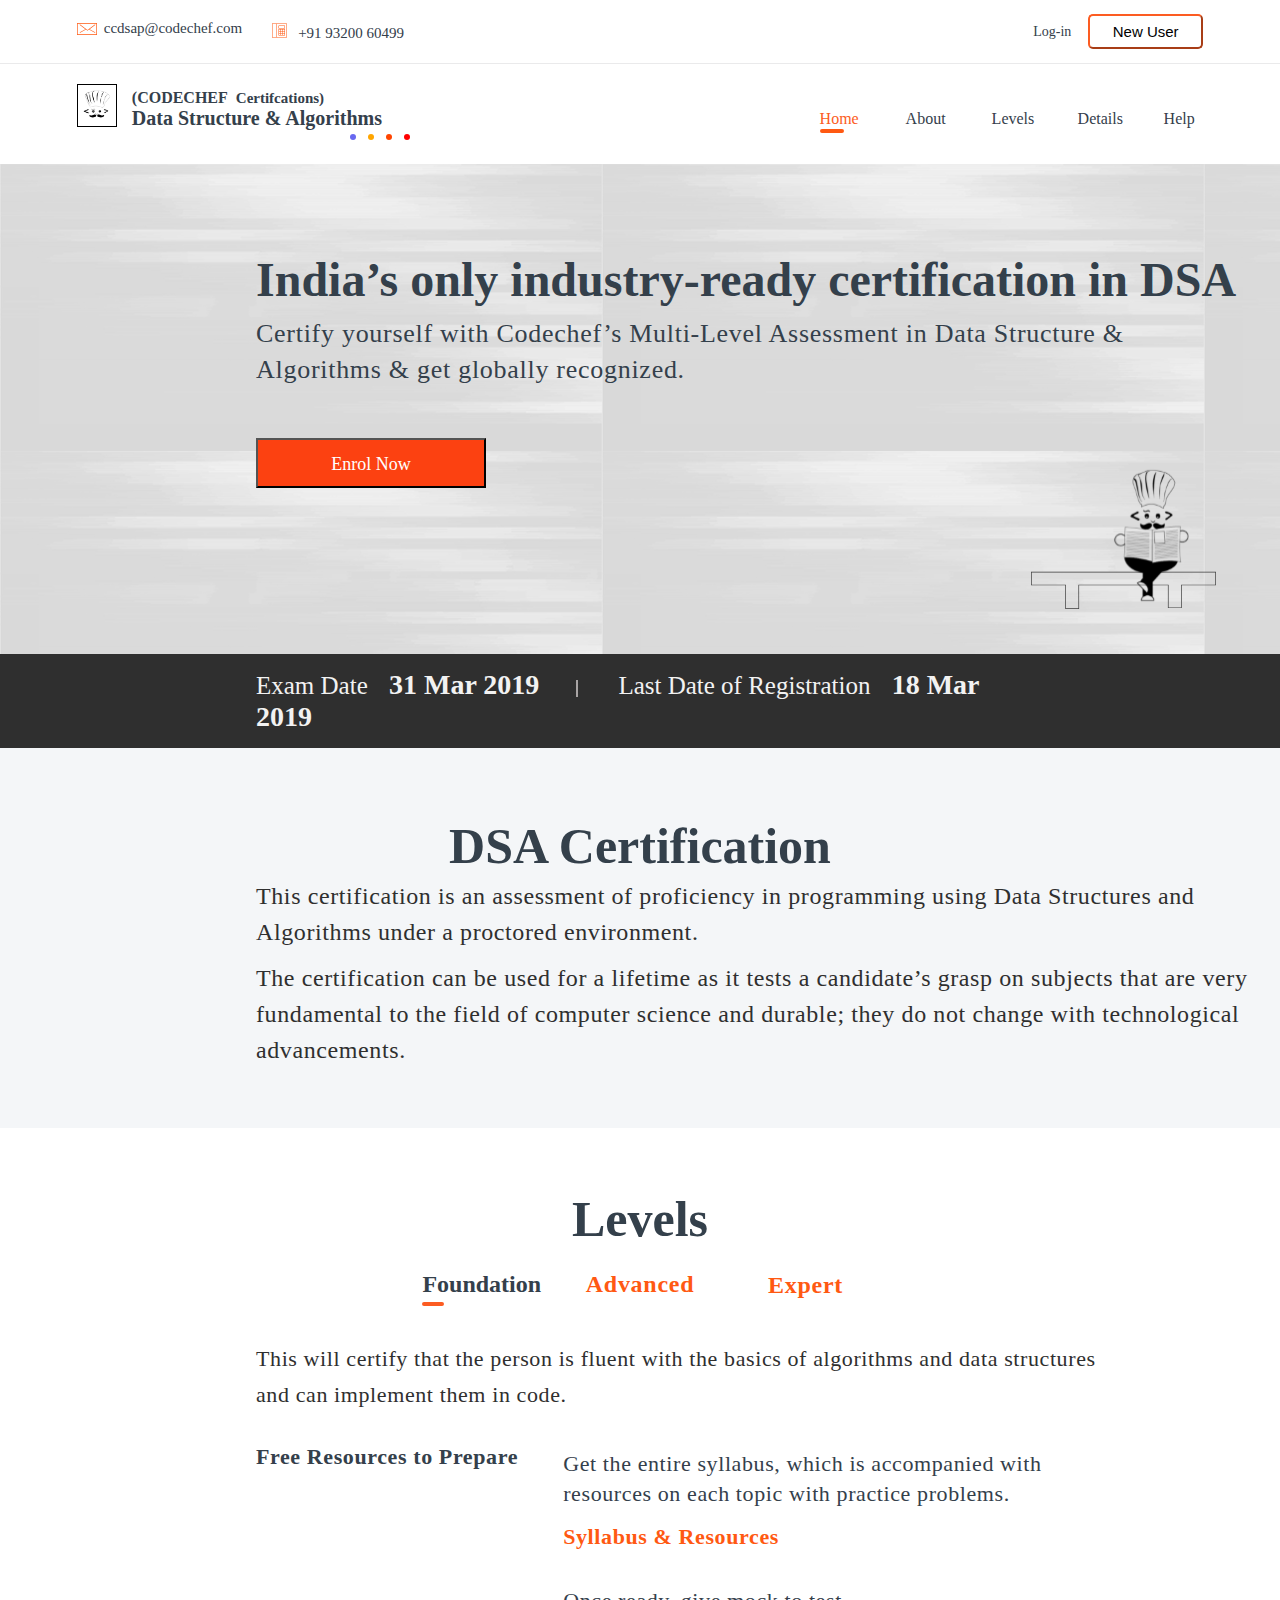
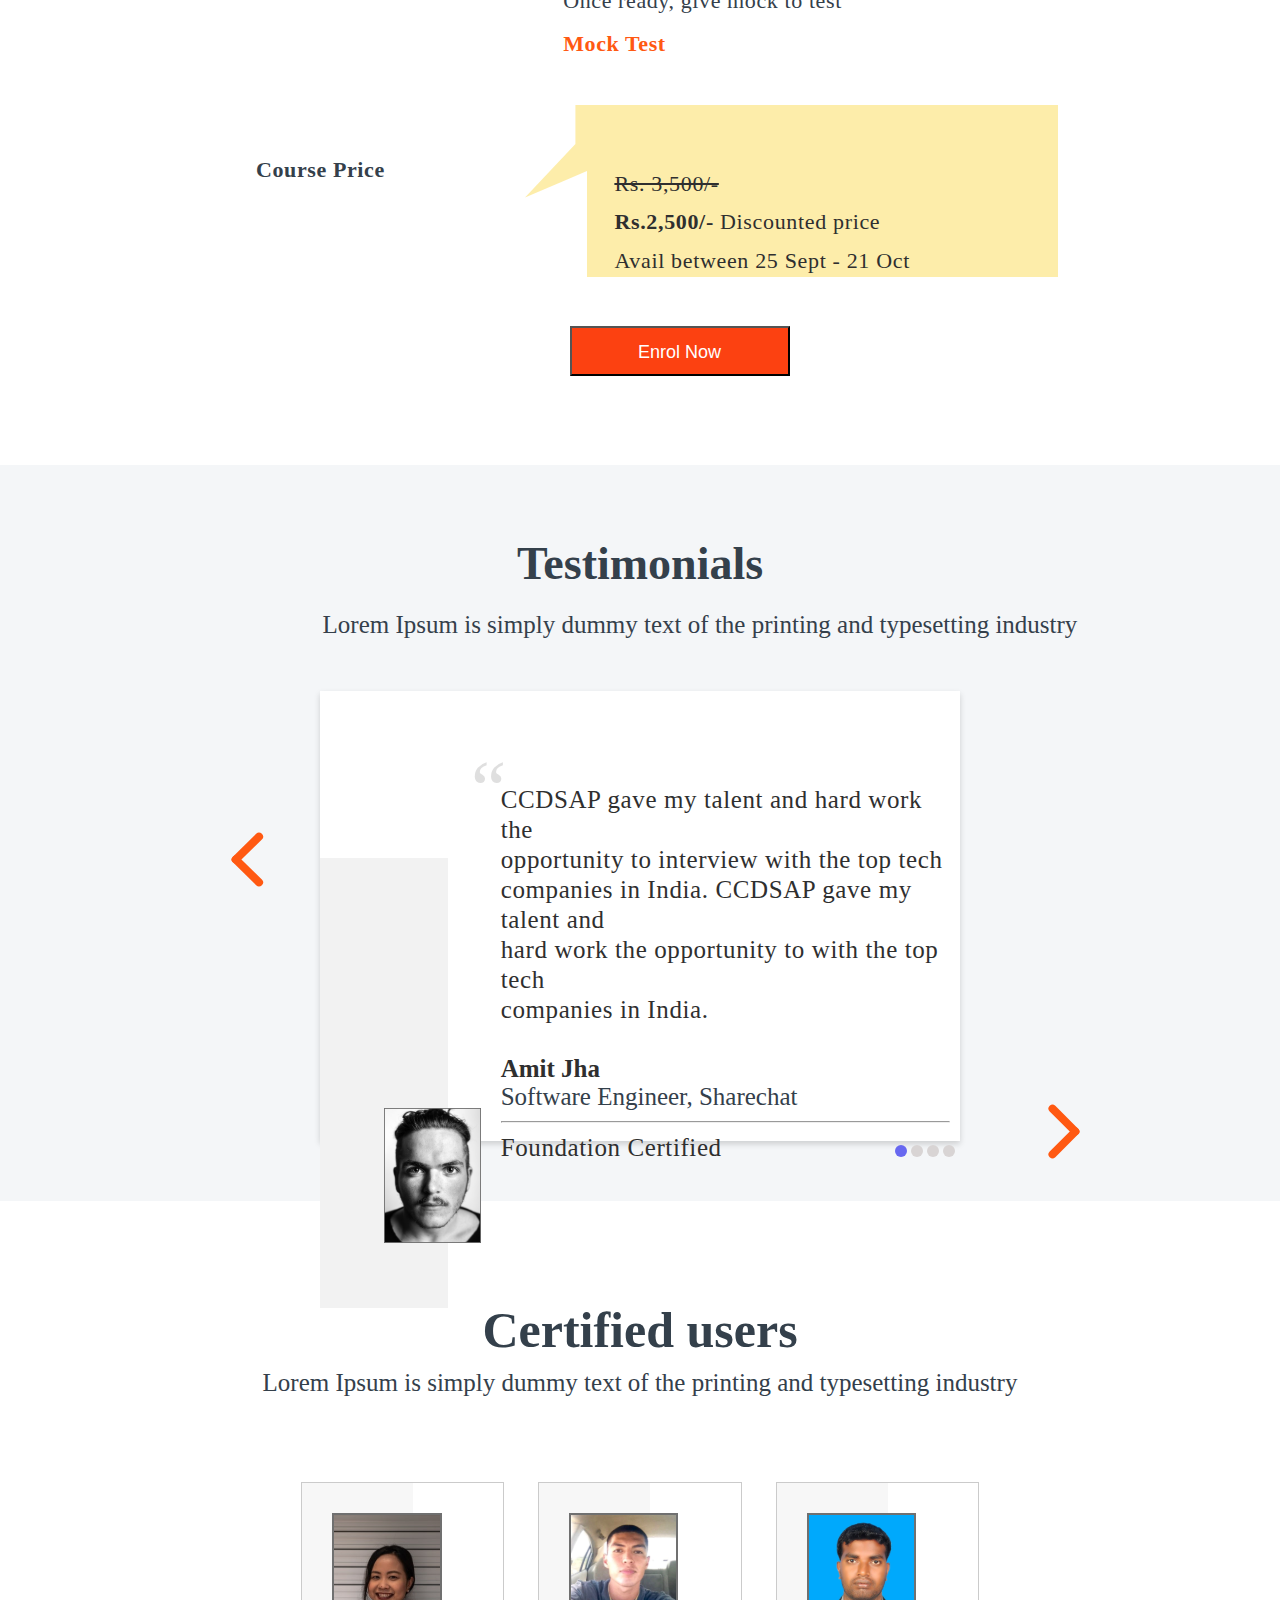
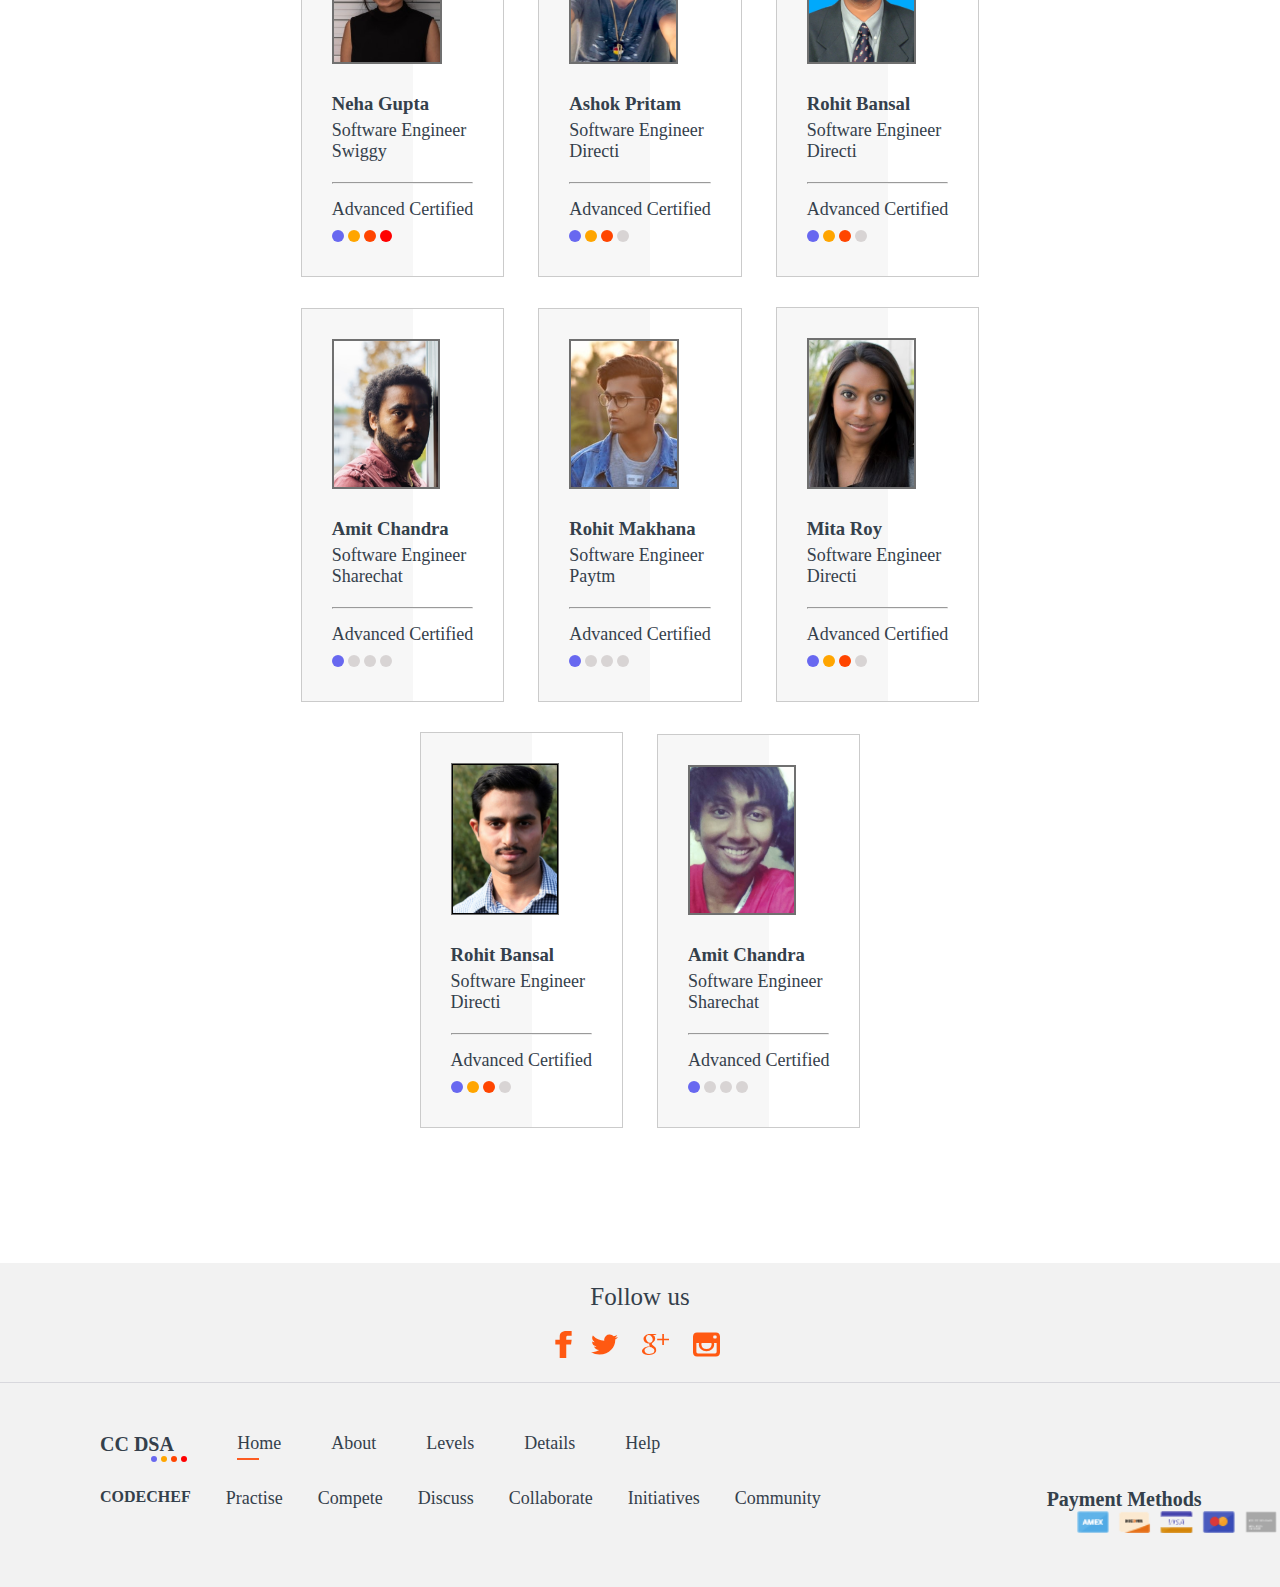
<file: index.html>
<!DOCTYPE html>
<html lang="en">

<head>
  <title>CodeChef</title>
  <link rel="shortcut icon" type="image/png" href="Assets/c99234ff12df09f980c6293ae48a4d5d" />
  <meta charset="UTF-8">
  <link rel="stylesheet" type="text/css" href="main.css">
  <link rel="stylesheet" type="text/css" href="main-576.css">
  <link rel="stylesheet" type="text/css" href="main-768.css">
  <link rel="stylesheet" type="text/css" href="main-375.css">
  <meta name="viewport" content="width=device-width, initial-scale=1.0">
</head>

<body>
  <div class="Container">
    <div class="nav-Container">
      <div class="nav-left">
        <img src="Assets/Mail Ico.svg">
        <span>ccdsap@codechef.com</span>
        <div class="phonelogo">
          <img src="Assets/Phone Ico.svg">
          <span>+91 93200 60499</span>
        </div>
      </div>
      <div class="nav-right">
        <div class="loginButton">Log-in</div>
        <button class="userButton">New User</button>
      </div>
    </div>
    <div class="container">
      <div class="Navigation">
        <img src="Assets/8d35e48c2b05e036f7298901893e81dc">
        <div class="Navigation-Text">
          <b>(CODECHEF<span>Certifcations)</span></b>
          <h1>Data Structure & Algorithms</h1>
          <div class="dot">
            <span class="skill-dot purple"></span>
            <span class="skill-dot orange"></span>
            <span class="skill-dot orangered"></span>
            <span class="skill-dot red"></span>
          </div>
        </div>
      </div>
      <div class="Navigation-menu">
        <a class="home">Home
          <hr class="horizontal"></a>
        <a>About</a>
        <a>Levels</a>
        <a>Details</a>
        <a>Help</a>
      </div>
    </div>
    <div class="information">
      <div class="information-text">
        <h1>India’s only industry-ready certification in DSA</h1>
        <p>Certify yourself with Codechef’s Multi-Level Assessment in Data Structure & </br> Algorithms & get
          globally recognized.</p>
      </div>
      <button class="button">Enrol Now</button>
      <div class="chefphoto">
        <img src="Assets/Chef.svg">
      </div>
    </div>
    <div class="Registration">
      <div class="box">
        <span class="title">
          Exam Date
        </span>
        <span class="date">
         <b>31 Mar 2019</b>
        </span>
        <div class="box left-border">
          <span class="title">
            Last Date of Registration
          </span>
          <span class="date">
          <b>18 Mar 2019</b>
          </span>
        </div>
      </div>
    </div>
    <div class="Maindiv">
      <h2>DSA Certification</h2>
      <p>This certification is an assessment of proficiency in programming using Data Structures and</br>
        Algorithms under a proctored environment.</p>
      <p>The certification can be used for a lifetime as it tests a candidate’s grasp on subjects that are
        very</br>
        fundamental to the field of computer science and durable; they do not change with technological</br>
        advancements.</p>
    </div>

    <div class="main-container">
      <div class="menu">
        <h4>Levels</h4>
      </div>
      <div class="menu-1">
        <h4>Foundation
          <hr class="horizontal-1">
        </h4>
      </div>
      <div class="menu-2">
        <h4>Advanced</h4>
      </div>
      <div class="menu-3">
        <h4>Expert</h4>
      </div>

      <div class="Content">
        <p>This will certify that the person is fluent with the basics of algorithms and data structures</br>
          and can implement them in code.</p>
      </div>

      <div class="Content-1">
        <h6>Free Resources to Prepare</h6>
        <p>Get the entire syllabus, which is accompanied with</br>
          resources on each topic with practice problems.</p>
        <h5>Syllabus & Resources</h5>
        <div class="Content-2">
          Once ready, give mock to test
        </div>
        <h5>Mock Test</h5>
      </div>
      <div class="column">
        <h4>Course Price</h4>
        <img class="img-1" src="Assets/Path%201381.svg">
        <img class="img" src="Assets/Path%20-1.svg">
        <div class="Price-1"><strike>Rs. 3,500/-</strike></div>
        <div class="Price-2"><b>Rs.2,500/-</b> Discounted price</div>
        <div class="Price-3">Avail between 25 Sept - 21 Oct</div>
      </div>
      <button class="button-1">Enrol Now</button>
    </div>

    <div class="Testimonials">
      <h1>Testimonials</h1>
      <p class="center">Lorem Ipsum is simply dummy text of the printing and typesetting industry</p>
      <div class="Arrow">
        <img src="Assets/Arrow-Previous.svg">
      </div>
      <div class="social">
        <div class="opportunity-text">
          <img src="Assets/%E2%80%9C.svg">
          <p>CCDSAP gave my talent and hard work the</br>
            opportunity to interview with the top tech</br>
            companies in India. CCDSAP gave my talent and</br>
            hard work the opportunity to with the top tech</br>
            companies in India.</p>
          <h6>Amit Jha</h6>
          <div class="social-1">
            Software Engineer, Sharechat
          </div>
          <div class="line">
            <hr>
          </div>
          <div class="Foundation-1">
            <p>Foundation Certified</p>
          </div>
          <div class="points">
            <span class="points1 purple"></span>
            <span class="points1 grey"></span>
            <span class="points1 grey"></span>
            <span class="points1 grey"></span>
          </div>
        </div>
        <div class="photo">
          <img src="Assets/Rectangle%201990.svg">
        </div>
        <div class="Arrow1">
          <img src="Assets/Arrow-Next.svg">
        </div>
      </div>
    </div>
    <div class="post">
      <h1>Certified users</h1>
      <p class="text-1">Lorem Ipsum is simply dummy text of the printing and typesetting industry<p>
          <div class="card">
            <div class="Cards">
              <div class="Box cardbox">
                <img src="Assets/Group%20-2.svg">
                <h3>Neha Gupta</h3>
                <p>Software Engineer <br>Swiggy</p>
                <div class="line1">
                  <hr>
                </div>
                <div class="Advanced">
                  <p>Advanced Certified</p>
                </div>
                <div class="point">
                  <span class="skill-point purple"></span>
                  <span class="skill-point orange"></span>
                  <span class="skill-point orangered"></span>
                  <span class="skill-point red"></span>
                </div>
              </div>
              <div class="Box cardbox">
                <img src="Assets/Group%202137.svg">
                <h3>Ashok Pritam</h3>
                <p>Software Engineer <br>Directi</p>
                <div class="line1">
                  <hr>
                </div>
                <div class="Advanced">
                  <p>Advanced Certified</p>
                </div>
                <div class="point">
                  <span class="skill-point purple"></span>
                  <span class="skill-point orange"></span>
                  <span class="skill-point orangered"></span>
                  <span class="skill-point grey"></span>
                </div>
              </div>
              <div class="Box cardbox">
                <img src="Assets/Group%20-1.svg">
                <h3>Rohit Bansal</h3>
                <p>Software Engineer <br>Directi</p>
                <div class="line1">
                  <hr>
                </div>
                <div class="Advanced">
                  <p>Advanced Certified</p>
                </div>
                <div class="point">
                  <span class="skill-point purple"></span>
                  <span class="skill-point orange"></span>
                  <span class="skill-point orangered"></span>
                  <span class="skill-point grey"></span>
                </div>
              </div>
              <div class="Box cardbox">
                <img src="Assets/Rectangle%201966.svg">
                <h3>Amit Chandra</h3>
                <p>Software Engineer <br>Sharechat</p>
                <div class="line1">
                  <hr>
                </div>
                <div class="Advanced">
                  <p>Advanced Certified</p>
                </div>
                <div class="point">
                  <span class="skill-point purple"></span>
                  <span class="skill-point grey"></span>
                  <span class="skill-point grey"></span>
                  <span class="skill-point grey"></span>
                </div>
              </div>
              <div class="Box cardbox">
                <img src="Assets/Group%20-5.svg">
                <h3>Rohit Makhana</h3>
                <p>Software Engineer <br>Paytm</p>
                <div class="line1">
                  <hr>
                </div>
                <div class="Advanced">
                  <p>Advanced Certified</p>
                </div>
                <div class="point">
                  <span class="skill-point purple"></span>
                  <span class="skill-point grey"></span>
                  <span class="skill-point grey"></span>
                  <span class="skill-point grey"></span>
                </div>
              </div>
              <div class="Box cardbox">
                <img src="Assets/Group%20-4.svg">
                <h3>Mita Roy</h3>
                <p>Software Engineer <br>Directi</p>
                <div class="line1">
                  <hr>
                </div>
                <div class="Advanced">
                  <p>Advanced Certified</p>
                </div>
                <div class="point">
                  <span class="skill-point purple"></span>
                  <span class="skill-point orange"></span>
                  <span class="skill-point orangered"></span>
                  <span class="skill-point grey"></span>
                </div>
              </div>
              <div class="Box cardbox">
                <img src="Assets/Screen%20Shot%202019-03-14%20at%2010.05.17%20PM.svg">
                <h3>Rohit Bansal</h3>
                <p>Software Engineer <br>Directi</p>
                <div class="line1">
                  <hr>
                </div>
                <div class="Advanced">
                  <p>Advanced Certified</p>
                </div>
                <div class="point">
                  <span class="skill-point purple"></span>
                  <span class="skill-point orange"></span>
                  <span class="skill-point orangered"></span>
                  <span class="skill-point grey"></span>
                </div>
              </div>
              <div class="Box cardbox">
                <img src="Assets/Group%20-6.svg">
                <h3>Amit Chandra</h3>
                <p>Software Engineer <br>Sharechat</p>
                <div class="line1">
                  <hr>
                </div>
                <div class="Advanced">
                  <p>Advanced Certified</p>
                </div>
                <div class="point">
                  <span class="skill-point purple"></span>
                  <span class="skill-point grey"></span>
                  <span class="skill-point grey"></span>
                  <span class="skill-point grey"></span>
                </div>
              </div>
            </div>
          </div>
    </div>
    <div class="Footer">
      <div class="container-1">
        <p>Follow us</p>
        <div class="footer">
          <img class="footer-1" src="Assets/facebook.svg">
          <img class="footer-2" src="Assets/twitter.svg">
          <img class="footer-2" src="Assets/google%20+.svg">
          <img class="footer-2" src="Assets/instegram.svg">
        </div>
      </div>
      <div class="small-footer">
        <div class="link-1">
          <b>CC DSA</b>
          <div class="Item-1">
            <span class="skill-Item purple"></span>
            <span class="skill-Item orange"></span>
            <span class="skill-Item orangered"></span>
            <span class="skill-Item red"></span>
          </div>
          <a class="Home">Home
            <hr class="horizontal-line"></a>
          <a>About</a>
          <a>Levels</a>
          <a>Details</a>
          <a>Help</a>
        </div>
        <div class="link-2">
          <b>CODECHEF</b>
          <a>Practise</a>
          <a>Compete</a>
          <a>Discuss</a>
          <a>Collaborate</a>
          <a>Initiatives</a>
          <a>Community</a>
          <div class="Footer-1">
            <div class="title-1">
              <b>Payment Methods</b>
              <img class="Payment-photo" src="Assets/Payment%20Images.svg">
            </div>
          </div>
        </div>
      </div>
    </div>
  </div>
</body>

</html>
</file>
<file: main.css>
@media (min-width: 768px) {
  .Registration {
    padding-top: 20px;
    padding-bottom: 20px;
  }
  .Registration .box:nth-child(2) {
    margin-left: 40px;
  }
  .Registration .left-border {
    border-left: 2px solid rgb(168, 164, 164);
    padding-left: 40px;
    margin-left: 30px;
    display: inline;
  }
  .Registration .title {
    margin-right: 15px;
  }
  .Cards {
    padding: 0px 18%;
  }
  .link-1 a {
    padding-left: 50px;
  }

}

* {
  padding: 0px;
  margin: 0px;
}

.Container {
  width: 100%;
}

.nav-Container {
  border-bottom: 1px solid #eaeaeb;
  width: 100%;
  height: 50px;
  margin-top: 1%;
  color: #34404b;
  font-family: Ubuntu;
  background-color: #ffffff;
}

.nav-left {
  display: -webkit-inline-flex;
  padding-left: 6%;
}

.nav-left img {
  height: 12px;
  margin-top: 10px;
}

.nav-left span {
  padding-left: 7px;
  font-size: 15px;
  margin-top: 7px;
}

.phonelogo img {
  height: 15px;
  margin-top: 10px;
}

.phonelogo {
  padding-left: 30px;
}

.nav-right {
  float: right;
  padding-right: 6%;
  display: -webkit-inline-flex;
  padding-top: 1px;
  color: #34404b;
  font-family: Ubuntu;
}

.loginButton {
  width: 40px;
  height: 17px;
  margin-top: 10px;
  margin-right: 15px;
  font-size: 14px;
}

.userButton {
  height: 35px;
  width: 115px;
  background-color: white;
  border-radius: 5px;
  border-color: rgb(252, 92, 34);
  font-size: 15px;
}

.container {
  color: #34404b;
  height: 100px;
  font-family: Ubuntu;
  background-color: #ffffff;
}

.Navigation {
  display: flex;
}

.Navigation img {
  width: 38px;
  height: 41px;
  margin-left: 6%;
  margin-top: 20px;
  border: 1px solid black;
}

.Navigation h1 {
  width: 301px;
  height: 24px;
  font-size: 20px;
}

.Navigation span {
  margin-left: 8px;
  font-size: 15px;
}

.Navigation-Text {
  margin-left: 15px;
  margin-top: 25px;
}

.dot {
  padding-left: 70%;
  margin-top: -5px;
}

.skill-dot{
  height: 6px;
  width: 6px;
  border-radius: 50%;
  display: inline-block;
}

.Navigation-menu {
  float: right;
  padding-right: 5.5%;
  color: #34404b;
  font-family: Ubuntu;
  display: flex;
}

.Navigation-menu a {
  font-size: 16px;
  padding-left: 40px;
  margin-top: -8%;
  width: 46px;
  height: 19px;
  line-height: 19px;
}

.home {
  color: rgb(252, 92, 34);
}

hr.horizontal {
  border: 2px solid #ff5912;
  width: 20px;
  border-radius: 3px;
  margin-top: 1px;
}

.information {
  background-image: url("Assets/587a439bb0b3561306f2c444d571fc27");
  width: 100%;
  height: 490px;
  font-family: "Ubuntu", sans-serif !important;
  color: #666;
}
.information-text {
  margin-left: 20%;
  padding-top: 7%;
}

.information-text h1 {
  font-size: 48px;
  color: #34404b;
  font-family: "Ubuntu Medium";
  line-height: 53px;
}

.information-text p {
  font-size: 26px;
  margin-top: 10px;
  color: #34404b;
  font-family: Ubuntu;
  font-weight: 400;
  letter-spacing: 0.72px;
  line-height: 36px;
}

.button {
  width: 230px;
  height: 50px;
  background-color: #fc4111;
  color: #ffffff;
  font-size: 18px;
  margin-top: 50px;
  margin-left: 20%;
  font-family: Ubuntu;
  line-height: 48px;
}

.chefphoto {
  float: right;
  padding-right: 5%;
  margin-top: 5.5%;
}

.Registration {
  padding:15px 20%;
  background-color: #2f2f2f;
  color: #f2f2f2;

}

.Registration .title {
  font-size: 25px;
}

.Registration .date {
  font-size: 28px;
}

.Maindiv {
  background-color: #f4f6f8;
  width: 100%;
  height: auto;
  padding-bottom: 60px;
  font-family: Ubuntu;
}

.Maindiv h2 {
  text-align: center;
  padding-top: 6%;
  font-size: 50px;
  line-height: 43px;
  color: #34404b;
}

.Maindiv p {
  margin-left: 20%;
  font-size: 24px;
  margin-top: 10px;
  line-height: 1.6;
  color: #2f2f2f;
  letter-spacing: 0.6px;
  line-height: 36px;
}

.main-container {
  width: 100%;
  color: #34404b;
  font-family: Ubuntu;
}

.menu h4 {
  text-align: center;
  padding-top: 70px;
  font-size: 50px;
  line-height: 43px;
}

.menu-1 h4 {
  font-size: 24px;
  margin-left: 33%;
  margin-top: 30px;
}

.menu-2 h4 {
  font-size: 24px;
  text-align: center;
  margin-top: -40px;
  color: #ff5912;
  letter-spacing: 0.72px;
  line-height: 36px;
}

.menu-3 h4 {
  font-size: 24px;
  margin-left: 60%;
  margin-top: -35px;
  color: #ff5912;
  letter-spacing: 0.72px;
  line-height: 36px;
}

hr.horizontal-1 {
  border: 2px solid rgb(252, 92, 34);
  width: 2%;
  border-radius: 3px;
  margin-top: 4px;
}

.Content {
  margin-left: 20%;
  font-size: 22px;
  margin-top: 3%;
  line-height: 1.6;
  color: #2f2f2f;
  letter-spacing: 0.6px;
  line-height: 36px;
}

.Content-1 {
  margin-left: 20%;
  margin-top: 2%;
}

.Content-1 h6 {
  font-size: 22px;
  margin-top: 1%;
  letter-spacing: 0.6px;
  line-height: 36px;
}

.Content-1 p {
  margin-left: 30%;
  font-size: 22px;
  margin-top: -2.5%;
  letter-spacing: 0.6px;
  line-height: 30px;
}

.Content-1 h5 {
  margin-left: 30%;
  font-size: 22px;
  margin-top: 1%;
  color: #ff5912;
  letter-spacing: 0.6px;
  line-height: 36px;
}

.Content-2 {
  font-size: 22px;
  margin-left: 30%;
  margin-top: 3%;
  letter-spacing: 0.6px;
  line-height: 30px;
}

.column {
  position: relative;
}

.column h4 {
  margin-left: 20%;
  font-size: 22px;
  margin-top: 7%;
  letter-spacing: 0.6px;
  line-height: 36px;
}

.img-1 {
  margin-left: 41%;
  margin-top: -6.5%;
}

.img {
  display: none;
}

.Price-1 {
  color: #2f2f2f;
  position: absolute;
  font-size: 22px;
  margin-top: -9%;
  margin-left: 48%;
  letter-spacing: 0.66px;
  line-height: 36px;
}

.Price-2 {
  color: #2f2f2f;
  position: absolute;
  font-size: 22px;
  margin-top: -6%;
  margin-left: 48%;
  letter-spacing: 0.66px;
  line-height: 36px;
}

.Price-3 {
  color: #2f2f2f;
  position: absolute;
  font-size: 22px;
  margin-top: -3%;
  margin-left: 48%;
  letter-spacing: 0.66px;
  line-height: 36px;
}

.button-1 {
  width: 220px;
  height: 50px;
  color: #ffffff;
  background-color: #fc4111;
  font-size: 18px;
  margin-top: 3.5%;
  margin-left: 44.5%;
  line-height: 48px;
}

.Testimonials {
  width: 100%;
  background-color: #f4f6f8;
  margin-top: 7%;
  color: #34404b;
  font-family: Ubuntu;
  padding-bottom: 60px;
}

.Testimonials h1 {
  text-align: center;
  padding-top: 6%;
  font-size: 46px;
  line-height: 43.2px;
}

.Testimonials p {
  font-size: 25px;
  margin-top: 2%;
}

.Arrow {
  height: 1px;
  width: 1px;
  margin-left: 18%;
  padding-top: 15%;
  display: -ms-inline-grid;
}

.center {
  margin-left: 25.2%;
}

.social {
  height: 450px;
  width: 50%;
  box-shadow: 0 3px 6px rgba(0, 0, 0, 0.16);
  background-color: #ffffff;
  margin-left: 25%;
  margin-top: -11%;
}

.opportunity-text {
  margin-left: 22%;
}

.opportunity-text img {
  height: 90px;
  margin-top: 10%;
  margin-left: 2%;
}

.opportunity-text p {
  font-size: 25px;
  padding-left: 8%;
  margin-top: -10%;
  color: #2f2f2f;
  font-family: Ubuntu;
  letter-spacing: 0.6px;
  line-height: 30px;
}

.opportunity-text h6 {
  margin-left: 8%;
  padding-top: 6%;
  font-size: 25px;
  color: #2f2f2f;
}

.social-1 {
  margin-left: 8%;
  font-size: 25px;
}

.photo {
  width: 20%;
  height: 450px;
  margin-top: -47.4%;
  background-color: #f2f2f2;
}

.photo img {
  margin-top: 250px;
  margin-left: 50%;
  height: 30%;
}

.line {
  margin-left: 8%;
  width: 90%;
  padding-top: 2%;
}

.Foundation-1 {
  margin-top: 12%;
  margin-left: 0%;
  font-family: Ubuntu;
}

.points {
  margin-left: 87%;
  margin-top: -20px;
}

.points1 {
  height: 12px;
  width: 12px;
  border-radius: 50%;
  display: inline-block;
}

.Arrow1 {
  margin-left: 110%;
  margin-top: -32%;
}

.post {
  width: 100%;
  padding-top: 100px;
  font-family: Ubuntu;
  color: #34404b;
  text-align  : center;
}

.post h1 {
  font-size: 50px;
}

.post p {
  padding-top: 10px;
  font-size: 25px;
}

.card {
  width: 100%;
}

.Cards {
  display: block;
  overflow: hidden;
  padding-top: 60px;
}

.Box{
  background: linear-gradient(to right, #f7f7f7 55%, #ffffff 45%);
  border: 1px solid #cbcbcb;
}

.cardbox {
  display: inline-block;
  padding: 30px;
  margin: 15px;
  text-align: start;
}

.cardbox img {
  border: 1px solid #707070;
}

.cardbox h3 {
  padding-top: 25px;
}

.cardbox p {
  font-size: 18px;
  padding-top: 5px;
}

.line1 {
  width: 100%;
  padding-top: 20px;
}

.Advanced {
  padding-top: 10px;
}

.point {
  padding-top: 8px;
}

.skill-point {
  height: 12px;
  width: 12px;
  border-radius: 50%;
  display: inline-block;
}

.purple {
  background-color: rgb(104, 104, 240);
}

.orange {
  background-color: orange;
}

.orangered {
  background-color: orangered;
}

.red {
  background-color: red;
}

.grey{
  background-color: rgb(216, 212, 212);

}

.Footer {
  width: 100%;
  background-color: #f2f2f2;
  font-family: Ubuntu;
  color: #34404b;
  margin-top: 120px;
}

.container-1 {
  border-bottom: 1px solid #d8d8dd;
  width: 100%;
  text-align: center;
  padding-top: 20px;
}

.container-1 p {
  font-size: 25px;
}

.footer {
  display: inline-block;
  padding-top: 20px ;
  padding-bottom: 20px;
}

.footer-1 {
  height: 27px;
  width: 27px;
}

.footer-2 {
  padding-left: 10px;
  padding-right: 10px;
  height: 27px;
  width: 27px;
}

.small-footer {
  font-family: Ubuntu;
  color: #34404b;
  padding: 50px;
  margin-left: 50px;
}

.link-1 {
  display: flex;
}

.link-1 b{
  font-size: 20px;
}

.link-1 a {
  font-size: 18px;
}

hr.horizontal-line {
  margin-top: 10%;
  border: 1px solid rgb(252, 92, 34);
  width: 20px;
}

.Item-1 {
  padding-top: 15px;
  margin-left: -2%;

}

.skill-Item {
  height: 6px;
  width: 6px;
  border-radius: 50%;
  display: inline-block;
}

.link-2 {
  display: flex;
  padding-top: 22px;
}

.line-2 b {
  font-size: 20px;
}

.link-2 a {
  font-size: 18px;
  padding-left: 35px;
}

.Footer-1 {
  margin-left: 20%;
}

.title-1 b {
  font-size: 20px;
}

.Payment-photo{
  width: 200px;
  padding-left: 30px;
}

@media (max-width: 1200px){
  .link-2 {
    display: inline-block;
  }  

}
</file>
<file: main-576.css>
@media (max-width: 576px) {
  .Registration {
    padding: 50px;
  }

  .Registration .title {
    font-size: 15px;
  }
  
  .Registration .date {
    font-size: 20px;
  }

  .Cards {
    padding-top: 60px;
  }
  
  .post h1 {
    font-size: 40px;
  }

  .text-1{
    display: none;
  }

  .Footer {
    width: auto;
    background-color: #f2f2f2;
    font-family: Ubuntu;
    color: #34404b;
  }

  .container-1 {
    border-bottom: 1px solid #d8d8dd;
    width: 100%;
    padding-bottom: 20px;
  }

  .container-1 p{
    padding-top: 30px;
    font-size: 25px;
    text-align: center;
  }
  .footer {
    text-align: center;
    padding-top: 20px ;
    padding-bottom: 20px;
  }
  
  .footer-1 {
    height: 27px;
    width: 27px;
  }
  
  .footer-2 {
    padding-left: 10px;
    padding-right: 10px;
    height: 27px;
    width: 27px;
  }

  .small-footer {
    font-family: Ubuntu;
    color: #34404b;
    padding-top: 20px;
    text-align: center;
  }

  .link-1 {
    flex-direction: column;
  }

  .Home {
    color: orangered;
  }

  .link-1 b {
    font-size: 20px;
  }

  .Item-1 {
    padding-left: 20px;
    padding-top: 1px;
  }

  .skill-Item{
    height: 6px;
    width: 6px;
    border-radius: 50%;
    display: inline-block;
  }
  .link-1 a {
    font-size: 18px;
    margin-top: 10px;
  }

  hr.horizontal-line {
    display: none;
  }

  .link-2 {
    flex-direction: column;
    padding-top: 45px;
    display: flex;
  }

  .link-2 b {
    font-size: 21px;
  }

  .link-2 a {
    font-size: 18px;
    margin-right: 20%;
    margin-top: 5%;
  }

  .Footer-1 {
    margin-left: 8%;
    margin-top: 20%;
  }

  .title-1 b {
    font-size: 25px;
  }

  .Payment-photo {
    width: 230px;
    padding-left: 10px;
    margin-top: 5%;
  }
}
</file>
<file: main-768.css>
@media (max-width: 768px) {
  .img-1{
    margin-left: 10px;
  }
  .Cards {
    padding-left: 20%;
    padding-right: 20%;
  }

  .Container {
      width: auto;
    }
  
    .nav-Container {
      width: auto;
      height: 110px;
      color: #34404b;
      font-family: Ubuntu;
      background-color: #ffffff;
    }
  
    .nav-left {
      margin-top: 5%;
    }
    .nav-left span {
      font-size: 14px;
    }
  
    .nav-right {
      margin-top: 5%;
      color: #34404b;
      font-family: Ubuntu;
    }
  
    .phonelogo span {
      padding-left: 3px;
    }
    .userButton {
      width: 100px;
      margin-right: 5px;
    }
  
    .Navigation img {
      height: 40px;
      width: 40px;
      margin-left: 6%;
      margin-top: 30px;
      border: 1px solid black;
    }
  
    .Navigation-Text {
      margin-left: 3%;
      margin-top:34px;
    }
  
    .Navigation-Text h1 {
      font-size: 20px;
    }
  
    .Navigation-menu {
      margin-top: -3px;
      color: #34404b;
      font-family: Ubuntu;
    }

    .chefphoto {
      padding-top: 6px;
    }
  
    .Navigation-menu a {
      padding-left: 20px;
    }

  .Testimonials {
    background-color: #f4f6f8;
    margin-top: 30%;
    color: #34404b;
    font-family: Ubuntu;
  }

  .Testimonials h1 {
    padding-top: 18%;
    font-size: 45px;
    margin-left: -30px;
  }

  .Testimonials p {
    font-size: 26px;
    margin-top: 9%;
    margin-left: 9.2%;
    line-height: 40px;
  }

  .Arrow {
    margin-left: 1%;
  }

  .social {
    height: 700px;
    width: auto;
    box-shadow: 0 3px 6px rgba(0, 0, 0, 0.16);
    background-color: #ffffff;
    margin-left: 1%;
    margin-top: 5px;
  }

  .opportunity-text {
    margin-left: 22%;
  }

  .opportunity-text img {
    height: 90px;
    margin-top: 10%;
    margin-left: -10%;
  }

  .opportunity-text p {
    font-size: 22px;
    margin-left: 4%;
    margin-top: -16%;
    color: #2f2f2f;
    font-family: Ubuntu;
  }

  .opportunity-text h6 {
    margin-left: 25%;
    margin-top: 20%;
    font-size: 25px;
    color: #2f2f2f;
  }

  .social-1 {
    margin-left: 25%;
    font-size: 22px;
    margin-top: 10px;
  }

  .photo {
    width: 26%;
    height: 700px;
    margin-top: -79.4%;
    background-color: #f2f2f2;
  }

  .photo img {
    margin-top: 379px;
    margin-left: 50%;
    width: 150px;
  }

  .line {
    margin-left: 25%;
    width: 65%;
    padding-top: 8%;
  }

  .Foundation-1 p {
    margin-top: -9%;
    margin-left: 17%;
    font-size: 21px;
    font-family: Ubuntu;
  }

  .points {
    margin-left: 25%;
    margin-top: 1px;
  }

  .points1 {
    height: 15px;
    width: 15px;
    border-radius: 50%;
    display: inline-block;
  }

  .Arrow1 {
    margin-left: 85%;
    margin-top: -50%;
  }

  .text-1{
    display: none;
  }

  .chefphoto {
    margin-top: 7.5%;
  }
}
</file>
<file: main-375.css>
@media only screen and (max-width: 375px) {
    .Container {
      width: auto;
    }
  
    .nav-Container {
      width: auto;
      height: 110px;
      color: #34404b;
      font-family: Ubuntu;
      background-color: #ffffff;
    }
  
    .nav-left {
      margin-top: 5%;
    }
    .nav-left span {
      font-size: 14px;
    }
  
    .nav-right {
      margin-top: 3%;
      color: #34404b;
      font-family: Ubuntu;
    }
  
    .phonelogo span {
      padding-left: 3px;
    }
    .userButton {
      width: 100px;
      margin-right: -2px;
    }
  
    .Navigation img {
      height: 40px;
      width: 40px;
      margin-left: 5%;
      margin-top: 30px;
      border: 1px solid black;
    }
  
    .Navigation-Text {
      margin-left: 5%;
      margin-top: 8%;
    }
  
    .Navigation-Text h1 {
      font-size: 20px;
    }
  
    .Navigation-menu {
      margin-top: 40px;
      margin-right: 1%;
      color: #34404b;
      font-family: Ubuntu;
    }
  
    .Navigation-menu a {
      padding-left: 20px;
    }
  
    .information {
      background-image: url("Assets/587a439bb0b3561306f2c444d571fc27");
      height: 683px;
      width: auto;
      margin-top: 12%;
      color: #34404b;
      font-family: "Ubuntu Madium";
    }
    .information .information-text {
      margin-left: 10%;
      padding-top: 15%;
    }
  
    .information-text h1 {
      font-size: 39px;
      line-height: 47px;
      color: #34404b;
      font-family: "Ubuntu Medium";
    }
  
    .information-text p {
      font-size: 22px;
      margin-top: 12%;
      line-height: 40px;
      color: #34404b;
      font-family: Ubuntu;
    }
  
    .button {
      height: 60px;
      width: 230px;
      background-color: #fc4111;
      color: #ffffff;
      font-size: 22px;
      margin-top: 12%;
      margin-left: 10%;
      font-family: Ubuntu;
    }
  
    .chefphoto {
      float: right;
      margin-right: 0%;
      margin-top: -2%;
    }

    .Registration .title {
      float: left;
    }
    
    .Registration .date {
      float: right;
    }
  
    .Maindiv {
      width: auto;
      height: 800px;
      font-size: 30px;
      font-family: Ubuntu;
    }
    .Maindiv h2 {
      font-size: 37px;
      margin-left: 1px;
      padding-top: 80px;
      color: #34404b;
    }
  
    .Maindiv p {
      margin-left: 10%;
      font-size: 22px;
      margin-top: 50px;
      line-height: 1.6;
      color: #2f2f2f;
    }
  
    .main-container{
      width: auto;
      height: auto;
      color: #34404b;
      font-family: Ubuntu;
    }
  
    .menu h4 {
      padding-top: 15%;
      font-size: 46px;
      text-align: left;
      margin-left: 10%;
    }
  
    .menu-1 h4 {
      font-size: 20px;
      margin-top: 14%;
      margin-left: 10%;
    }
  
    .menu-2 h4 {
      font-size: 20px;
      color: #ff5912;
      margin-top: -45px;
      margin-left: 15%;
    }
  
    .menu-3 h4 {
      font-size: 20px;
      color: #ff5912;
      margin-left: 75%;
      padding-top: 0%;
    }
  
    hr.horizontal-1 {
      border: 3px solid rgb(252, 92, 34);
      width: 10%;
      border-radius: 3px;
      margin-top: 3%;
    }
  
    .Content {
      margin-left: 10%;
      font-size: 22px;
      margin-top: 13%;
      line-height: 1.6;
      color: #2f2f2f;
      font-family: Ubuntu;
    }
  
    .Content-1 h6 {
      font-size: 22px;
      margin-top: 18%;
      margin-left: -11%;
    }
  
    .Content-1 p {
      margin-left: -11%;
      font-size: 22px;
      margin-top: 9%;
      line-height: 40px;
    }
  
    .Content-1 h5 {
      margin-left: -11%;
      color: #ff5912;
      font-size: 22px;
      margin-top: 5%;
    }
  
    .Content-2 {
      font-size: 22px;
      margin-left: -11%;
      margin-top: 16%;
    }
  
    .column{
      position: relative;
    }
  
    .column h4 {
      margin-left: 10%;
      font-size: 22px;
      margin-top: 20%;
    }
  
    .img-1 {
      display: none;
    }
  
    .img {
      margin-left: 8%;
      margin-top: 3%;
      display: block;
      height: 330px;
      width: 330px;
    }
  
    .Price-1 {
      color: #2f2f2f;
      position: absolute;
      font-size: 27px;
      margin-top: -70%;
      margin-left: 30%;
    }
  
    .Price-2 {
      color: #2f2f2f;
      position: absolute;
      font-size: 27px;
      margin-top: -55%;
      margin-left: 30%;
      line-height: 40px;
    }
  
    .Price-3 {
      color: #2f2f2f;
      position: absolute;
      font-size: 27px;
      margin-top: -28%;
      margin-left: 30%;
      line-height: 40px;
    }
  
    .button-1 {
      height: 60px;
      width: 250px;
      color: #ffffff;
      background-color: #fc4111;
      font-size: 22px;
      margin-top: 10%;
      margin-left: 10%;
    }
  
    .Testimonials {
      width: auto;
      height: 1270px;
      background-color: #f4f6f8;
      margin-top: 30%;
      color: #34404b;
      font-family: Ubuntu;
    }
  
    .Testimonials h1 {
      padding-top: 18%;
      font-size: 45px;
      margin-left: -30px;
    }
  
    .Testimonials p {
      font-size: 26px;
      margin-top: 9%;
      margin-left: 9.2%;
      line-height: 40px;
    }
  
    .Arrow {
      margin-left: 1%;
    }
  
    .social {
      height: 800px;
      width: auto;
      box-shadow: 0 3px 6px rgba(0, 0, 0, 0.16);
      background-color: #ffffff;
      margin-left: 1%;
      margin-top: 5px;
    }
  
    .opportunity-text {
      margin-left: 22%;
    }
  
    .opportunity-text img {
      height: 90px;
      margin-top: 10%;
      margin-left: -10%;
    }
  
    .opportunity-text p {
      font-size: 19px;
      margin-left: 4%;
      margin-top: -27%;
      color: #2f2f2f;
      font-family: Ubuntu;
    }
  
    .opportunity-text h6 {
      margin-left: 30%;
      margin-top: 28%;
      font-size: 25px;
      color: #2f2f2f;
    }
  
    .social-1 {
      margin-left: 30%;
      font-size: 22px;
      margin-top: 10px;
    }
  
    .photo {
      width: 25%;
      height: 800px;
      margin-top: -195.8%;
      background-color: #f2f2f2;
    }
  
    .photo img {
      margin-top: 379px;
      margin-left: 30%;
      width: 120px;
    }
  
    .line {
      margin-left: 30%;
      width: 65%;
      padding-top: 8%;
    }
  
    .Foundation-1 p {
      margin-top: -9%;
      margin-left: 22%;
      font-size: 21px;
      font-family: Ubuntu;
    }
  
    .points {
      margin-left: 30%;
      margin-top: 1px;
    }
  
    .points1 {
      height: 15px;
      width: 15px;
      border-radius: 50%;
      display: inline-block;
    }
    .Arrow1 {
      margin-left: 80%;
      margin-top: -120%;
    }
  
    .Footer {
      height: 930px;
      width: auto;
      background-color: #f2f2f2;
      font-family: Ubuntu;
      color: #34404b;
    }
  
    .container-1 {
      border-bottom: 1px solid #d8d8dd;
      width: 100%;
      height: 160px;
    }
  
    .container-1 p {
      padding-top: 10%;
      font-size: 25px;
      text-align: center;
    }
  
    .footer {
      text-align: center;
      padding-top: 5%;
    }
  
    .footer-1 {
      height: 27px;
      width: 27px;
    }
  
    .footer-2 {
      padding-left: 15px;
      height: 27px;
      width: 27px;
    }
  
    .small-footer {
      margin-left: 5%;
      font-family: Ubuntu;
      color: #34404b;
      padding-top: 4%;
      text-align: center;
    }
  
    .link-1 {
      flex-direction: column;
    }
  
    .Home {
      color: orangered;
    }
  
    .link-1 b {
      font-size: 20px;
    }
  
    .Item-1 {
      margin-left: 11%;
      margin-top: -8px;
    }
  
    .Item_2 {
      height: 6px;
      width: 6px;
      background-color: blue;
      border-radius: 50%;
      display: inline-block;
    }
  
    .skill-Item a {
      font-size: 18px;
      margin-right: 19%;
      margin-top: 5%;
    }
  
    hr.horizontal-line {
      display: none;
    }
  
    .link-2 {
      flex-direction: column;
      padding-top: 45px;
    }
  
    .link-2 b {
      font-size: 21px;
    }
  
    .link-2 a {
      font-size: 18px;
      margin-right: 20%;
      margin-top: 5%;
    }
  
    .Footer-1 {
      margin-left: 8%;
      margin-top: 20%;
    }
  
    .title-1 b {
      font-size: 25px;
    }
  
    .Payment-photo {
      width: 230px;
      padding-left: 10px;
      margin-top: 5%;
    }
  }
</file>
